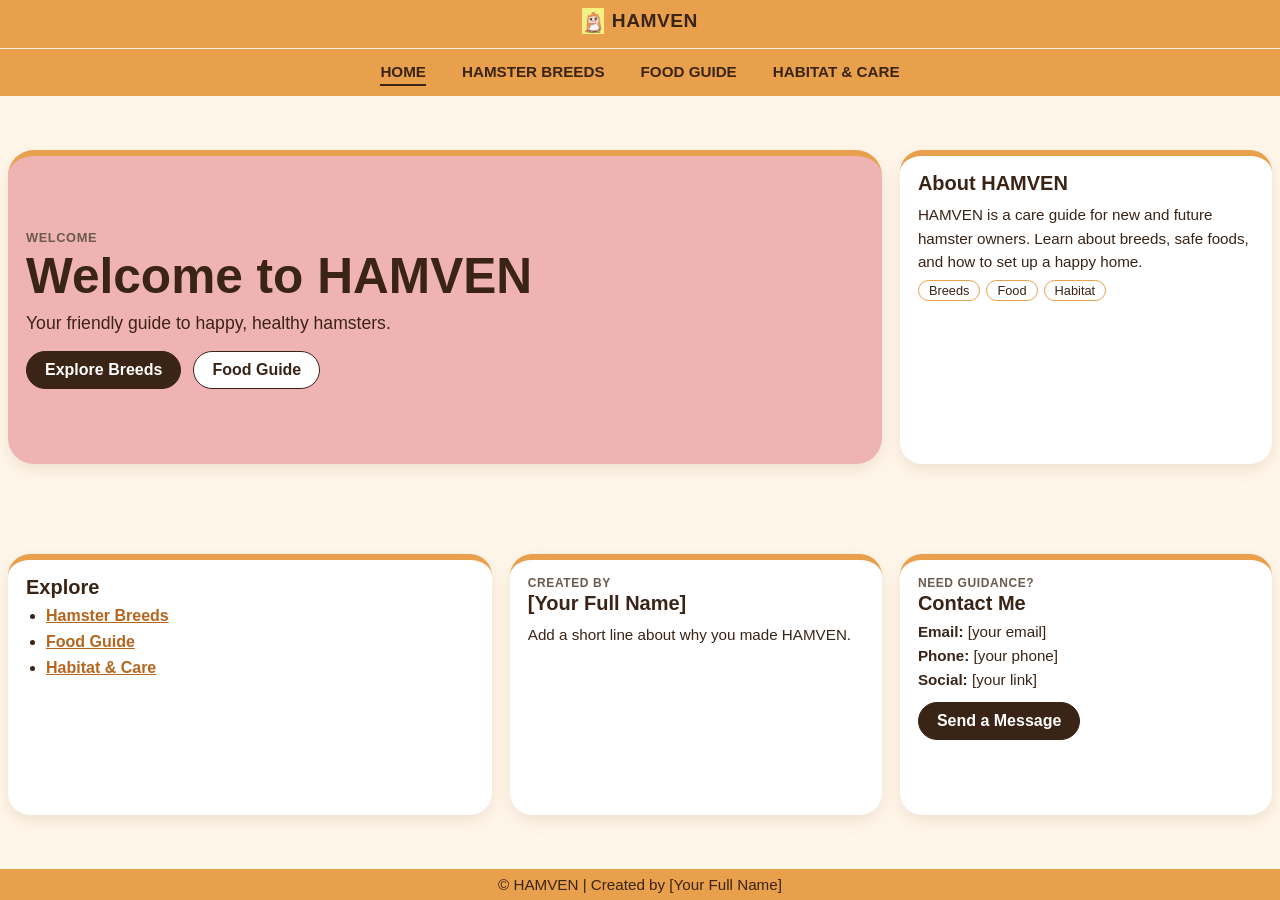
<file: index.html>
<!DOCTYPE html>
<html lang="en">
<head>
  <meta charset="UTF-8">
  <meta name="viewport" content="width=device-width, initial-scale=1.0">
  <title>Home | HAMVEN</title>
  <link rel="stylesheet" href="stlye.css">
</head>
<body class="no-scroll">

  <header class="site-header">
    <div class="brand-row">
      <a class="logo" href="index.html"><img src="logo.png" alt="" onerror="this.style.display='none'">HAMVEN</a>
    </div>
    <nav class="main-nav" aria-label="Main navigation">
      <ul>
        <li><a href="index.html" aria-current="page">Home</a></li>
        <li><a href="hamstersbreeds.html">Hamster Breeds</a></li>
        <li><a href="foodguide.html">Food Guide</a></li>
        <li><a href="habitatandcare.html">Habitat &amp; Care</a></li>
      </ul>
    </nav>
  </header>

  <main class="container fit home">
    <section class="card hero">
      <span class="tag">Welcome</span>
      <h1>Welcome to HAMVEN</h1>
      <p>Your friendly guide to happy, healthy hamsters.</p>
      <div class="actions">
        <a class="btn" href="hamstersbreeds.html">Explore Breeds</a>
        <a class="btn btn-light" href="foodguide.html">Food Guide</a>
      </div>
    </section>

    <section class="card">
      <h2>About HAMVEN</h2>
      <p>HAMVEN is a care guide for new and future hamster owners. Learn about breeds, safe foods, and how to set up a happy home.</p>
      <div><span class="chip">Breeds</span><span class="chip">Food</span><span class="chip">Habitat</span></div>
    </section>

    <section class="card">
      <h2>Explore</h2>
      <ul class="links">
        <li><a href="hamstersbreeds.html">Hamster Breeds</a></li>
        <li><a href="foodguide.html">Food Guide</a></li>
        <li><a href="habitatandcare.html">Habitat &amp; Care</a></li>
      </ul>
    </section>

    <section class="card">
      <span class="tag">Created by</span>
      <h2>[Your Full Name]</h2>
      <p>Add a short line about why you made HAMVEN.</p>
    </section>

    <section class="card" id="contact">
      <span class="tag">Need guidance?</span>
      <h2>Contact Me</h2>
      <ul class="plain">
        <li><strong>Email:</strong> [your email]</li>
        <li><strong>Phone:</strong> [your phone]</li>
        <li><strong>Social:</strong> [your link]</li>
      </ul>
      <div class="actions"><a class="btn" href="mailto:your@email.com">Send a Message</a></div>
    </section>
  </main>

  <footer class="site-footer">
    <div class="container">
      <p>&copy; HAMVEN | Created by [Your Full Name]</p>
    </div>
  </footer>

</body>
</html>
</file>
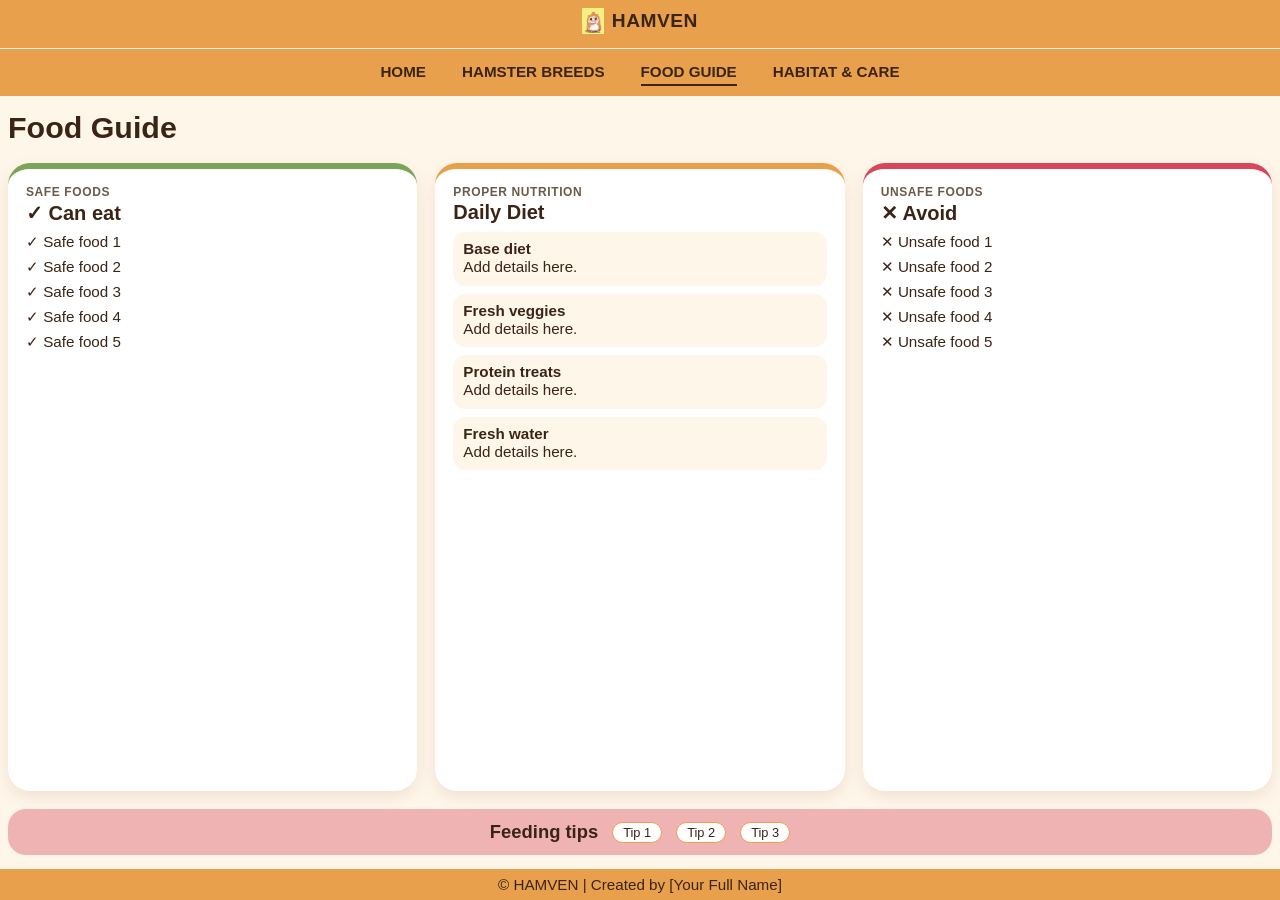
<file: foodguide.html>
<!DOCTYPE html>
<html lang="en">
<head>
  <meta charset="UTF-8">
  <meta name="viewport" content="width=device-width, initial-scale=1.0">
  <title>Food Guide | HAMVEN</title>
  <link rel="stylesheet" href="stlye.css">
</head>
<body class="no-scroll">

  <header class="site-header">
    <div class="brand-row">
      <a class="logo" href="index.html"><img src="logo.png" alt="" onerror="this.style.display='none'">HAMVEN</a>
    </div>
    <nav class="main-nav" aria-label="Main navigation">
      <ul>
        <li><a href="index.html">Home</a></li>
        <li><a href="hamstersbreeds.html">Hamster Breeds</a></li>
        <li><a href="foodguide.html" aria-current="page">Food Guide</a></li>
        <li><a href="habitatandcare.html">Habitat &amp; Care</a></li>
      </ul>
    </nav>
  </header>

  <main class="container fit food">
    <h1>Food Guide</h1>

    <section class="card safe">
      <span class="tag">Safe foods</span>
      <h2>&#10003; Can eat</h2>
      <ul class="plain">
        <li>&#10003; Safe food 1</li>
        <li>&#10003; Safe food 2</li>
        <li>&#10003; Safe food 3</li>
        <li>&#10003; Safe food 4</li>
        <li>&#10003; Safe food 5</li>
      </ul>
    </section>

    <section class="card">
      <span class="tag">Proper nutrition</span>
      <h2>Daily Diet</h2>
      <div class="mini"><strong>Base diet</strong><p>Add details here.</p></div>
      <div class="mini"><strong>Fresh veggies</strong><p>Add details here.</p></div>
      <div class="mini"><strong>Protein treats</strong><p>Add details here.</p></div>
      <div class="mini"><strong>Fresh water</strong><p>Add details here.</p></div>
    </section>

    <section class="card unsafe">
      <span class="tag">Unsafe foods</span>
      <h2>&#10005; Avoid</h2>
      <ul class="plain">
        <li>&#10005; Unsafe food 1</li>
        <li>&#10005; Unsafe food 2</li>
        <li>&#10005; Unsafe food 3</li>
        <li>&#10005; Unsafe food 4</li>
        <li>&#10005; Unsafe food 5</li>
      </ul>
    </section>

    <div class="strip">
      <h2>Feeding tips</h2>
      <span class="chip">Tip 1</span><span class="chip">Tip 2</span><span class="chip">Tip 3</span>
    </div>
  </main>

  <footer class="site-footer">
    <div class="container">
      <p>&copy; HAMVEN | Created by [Your Full Name]</p>
    </div>
  </footer>

</body>
</html>
</file>
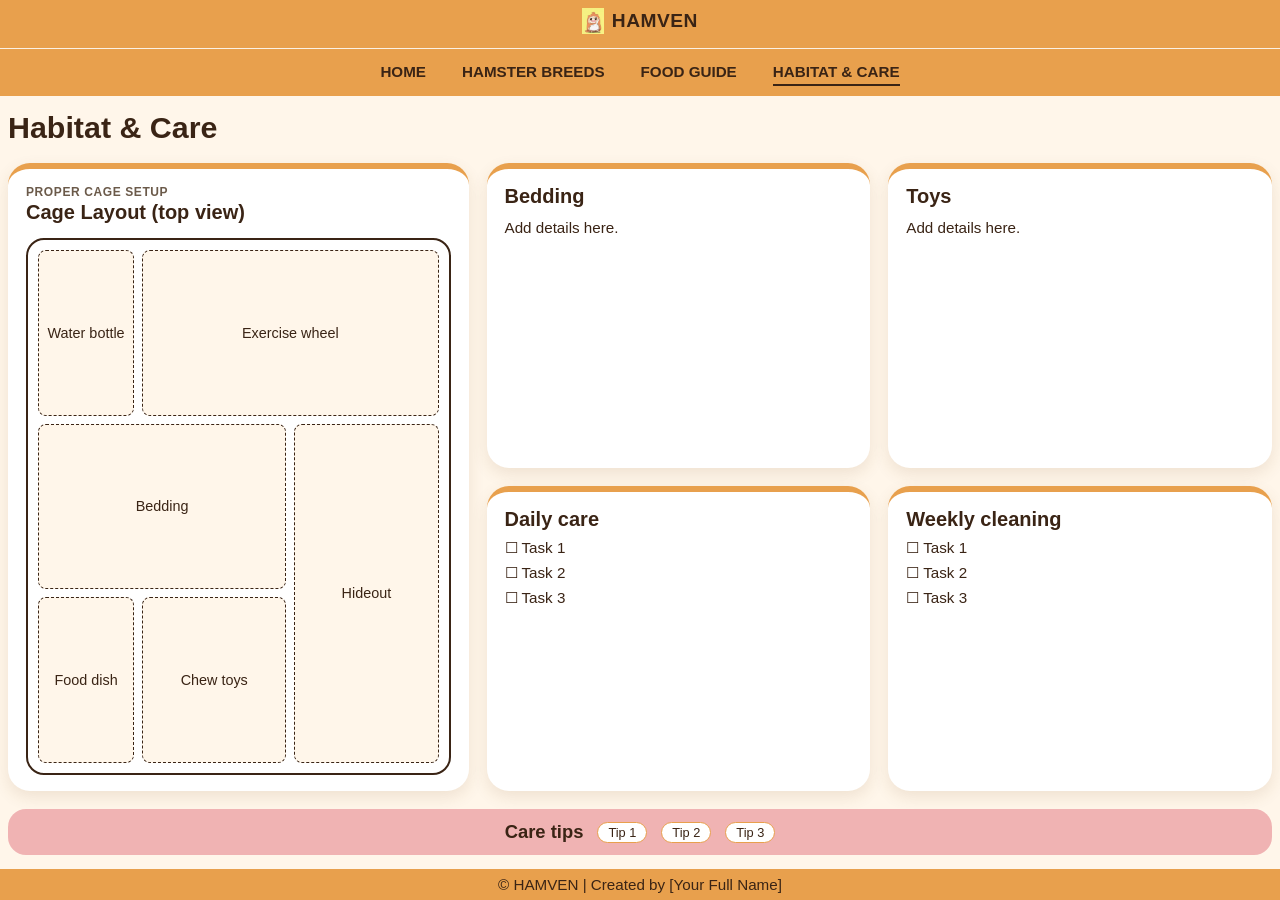
<file: habitatandcare.html>
<!DOCTYPE html>
<html lang="en">
<head>
  <meta charset="UTF-8">
  <meta name="viewport" content="width=device-width, initial-scale=1.0">
  <title>Habitat &amp; Care | HAMVEN</title>
  <link rel="stylesheet" href="stlye.css">
</head>
<body class="no-scroll">

  <header class="site-header">
    <div class="brand-row">
      <a class="logo" href="index.html"><img src="logo.png" alt="" onerror="this.style.display='none'">HAMVEN</a>
    </div>
    <nav class="main-nav" aria-label="Main navigation">
      <ul>
        <li><a href="index.html">Home</a></li>
        <li><a href="hamstersbreeds.html">Hamster Breeds</a></li>
        <li><a href="foodguide.html">Food Guide</a></li>
        <li><a href="habitatandcare.html" aria-current="page">Habitat &amp; Care</a></li>
      </ul>
    </nav>
  </header>

  <main class="container fit habitat">
    <h1>Habitat &amp; Care</h1>

    <section class="card cage-card">
      <span class="tag">Proper cage setup</span>
      <h2>Cage Layout (top view)</h2>
      <div class="cage">
        <div style="grid-area: water">Water bottle</div>
        <div style="grid-area: wheel">Exercise wheel</div>
        <div style="grid-area: bed">Bedding</div>
        <div style="grid-area: hide">Hideout</div>
        <div style="grid-area: food">Food dish</div>
        <div style="grid-area: chew">Chew toys</div>
      </div>
    </section>

    <section class="card" style="grid-column:2;grid-row:2">
      <h2>Bedding</h2>
      <p>Add details here.</p>
    </section>

    <section class="card" style="grid-column:3;grid-row:2">
      <h2>Toys</h2>
      <p>Add details here.</p>
    </section>

    <section class="card" style="grid-column:2;grid-row:3">
      <h2>Daily care</h2>
      <ul class="plain">
        <li>&#9744; Task 1</li>
        <li>&#9744; Task 2</li>
        <li>&#9744; Task 3</li>
      </ul>
    </section>

    <section class="card" style="grid-column:3;grid-row:3">
      <h2>Weekly cleaning</h2>
      <ul class="plain">
        <li>&#9744; Task 1</li>
        <li>&#9744; Task 2</li>
        <li>&#9744; Task 3</li>
      </ul>
    </section>

    <div class="strip" style="grid-row:4">
      <h2>Care tips</h2>
      <span class="chip">Tip 1</span><span class="chip">Tip 2</span><span class="chip">Tip 3</span>
    </div>
  </main>

  <footer class="site-footer">
    <div class="container">
      <p>&copy; HAMVEN | Created by [Your Full Name]</p>
    </div>
  </footer>

</body>
</html>
</file>
<file: stlye.css>
/* ===== HAMVEN stylesheet ===== */
:root{
  --orange:#E8A04D;
  --orange-dark:#B5651D;
  --cream:#FFF6EA;
  --pink:#F0B3B3;
  --brown:#3A2415;
  --muted:#6B5A4A;
  --green:#7AA45A;
  --red:#D9455A;
  --white:#ffffff;
}
*{box-sizing:border-box;margin:0;padding:0}
html,body{height:100%}
body{
  font-family:"Trebuchet MS","Segoe UI",Arial,sans-serif;
  background:var(--cream);
  color:var(--brown);
  display:flex;
  flex-direction:column;
  min-height:100vh;
}
body.no-scroll{height:100vh;overflow:hidden}

/* ===== Header ===== */
.site-header{background:var(--orange);flex:0 0 auto}
.brand-row{text-align:center;padding:8px 0 10px;border-bottom:1px solid rgba(255,255,255,.85)}
.logo{display:inline-flex;align-items:center;gap:8px;font-size:1.2rem;font-weight:700;letter-spacing:.5px;color:var(--brown);text-decoration:none}
.main-nav ul{list-style:none;display:flex;justify-content:center;gap:36px;padding:14px 10px 10px}
.main-nav a{
  display:inline-block;padding-bottom:4px;
  font-size:.95rem;font-weight:700;text-transform:uppercase;
  color:var(--brown);text-decoration:none;
  border-bottom:2px solid transparent;
}
.main-nav a:hover{border-bottom-color:var(--brown)}
.main-nav a[aria-current="page"]{border-bottom-color:var(--brown)}
.main-nav a:focus-visible{outline:2px solid var(--brown);outline-offset:3px;border-radius:4px}

/* ===== Layout ===== */
.container{width:100%}
main.fit{flex:1 1 auto;min-height:0;display:grid;gap:18px;padding:14px 8px 14px;align-content:stretch}
main h1{grid-column:1 / -1;font-size:1.9rem;color:var(--brown)}

/* ===== Cards ===== */
.card{
  background:var(--white);
  border-top:6px solid var(--orange);
  border-radius:22px;
  padding:16px 18px;
  box-shadow:0 6px 16px rgba(120,80,30,.12);
  overflow:hidden;
  min-height:0;
}
.card h2{font-size:1.25rem;margin-bottom:8px;color:var(--brown)}
.card p{font-size:.95rem;line-height:1.55}
.tag{
  display:block;font-size:.75rem;font-weight:700;
  text-transform:uppercase;letter-spacing:.6px;color:var(--muted);margin-bottom:2px
}

/* ===== Buttons / chips ===== */
.actions{display:flex;gap:12px;margin-top:14px;flex-wrap:wrap}
.btn{
  display:inline-block;padding:9px 18px;border-radius:999px;
  background:var(--brown);color:var(--white);
  font-weight:700;font-size:1rem;text-decoration:none;
  border:1px solid var(--brown);
}
.btn:hover{opacity:.88}
.btn-light{background:var(--white);color:var(--brown)}
.chip{
  display:inline-block;margin:6px 6px 0 0;padding:2px 10px;
  border:1px solid var(--orange);border-radius:999px;
  font-size:.8rem;color:var(--brown);background:var(--white)
}
.strip .chip{margin:0}
ul.plain{list-style:none}
ul.plain li{margin:7px 0;font-size:.95rem}
ul.links{padding-left:20px}
ul.links li{margin:8px 0}
ul.links a{color:var(--orange-dark);font-weight:700;text-decoration:underline}

/* ===== Strip (pink bar) ===== */
.strip{
  grid-column:1 / -1;
  display:flex;align-items:center;justify-content:center;gap:14px;flex-wrap:wrap;
  background:var(--pink);border-radius:18px;padding:12px 18px;
}
.strip h2{font-size:1.15rem}

/* ===== HOME ===== */
main.home{
  grid-template-columns:1.3fr 1fr 1fr;
  grid-template-rows:1.2fr 1fr;
  gap:90px 18px;
  align-content:stretch;
  padding:54px 8px 54px;
}
main.home .hero{grid-column:1 / 3;background:var(--pink);border-radius:26px;display:flex;flex-direction:column;justify-content:center;padding:22px 18px}
main.home .hero h1{grid-column:auto;font-size:3.1rem;line-height:1.1;margin:2px 0 6px}
main.home .hero p{font-size:1.1rem}
main.home .hero .tag{font-size:.8rem}
main.home > .card:nth-of-type(2){grid-column:3;grid-row:1}
main.home > .card:nth-of-type(3){grid-column:1;grid-row:2}
main.home > .card:nth-of-type(4){grid-column:2;grid-row:2}
main.home > .card:nth-of-type(5){grid-column:3;grid-row:2}

/* ===== BREEDS ===== */
main.breeds{grid-template-columns:repeat(5,1fr);grid-template-rows:auto 1fr auto}
.breed-grid{grid-column:1 / -1;display:grid;grid-template-columns:repeat(5,1fr);gap:18px;min-height:0}
.breed-card{overflow:auto}
.breed-num{display:block;font-size:2rem;font-weight:700;color:var(--orange-dark)}
.breed-card h2{margin:2px 0 14px}
.breed-card dt{font-size:.75rem;font-weight:700;text-transform:uppercase;letter-spacing:.5px;color:var(--muted);margin-top:8px}
.breed-card dd{font-size:.95rem}

/* ===== FOOD ===== */
main.food{grid-template-columns:repeat(3,1fr);grid-template-rows:auto 1fr auto;gap:18px 18px}
main.food .card.safe{border-top-color:var(--green)}
main.food .card.unsafe{border-top-color:var(--red)}
main.food .card.safe li{color:var(--brown)}
.mini{background:var(--cream);border-radius:12px;padding:8px 10px;margin-bottom:8px}
.mini strong{display:block;font-size:.95rem}
.mini p{font-size:.95rem;line-height:1.35}
.unsafe ul.plain li{color:var(--brown)}

/* ===== HABITAT ===== */
main.habitat{
  grid-template-columns:1.2fr 1fr 1fr;
  grid-template-rows:auto 1fr 1fr auto;
}
main.habitat .cage-card{grid-column:1;grid-row:2 / 4;display:flex;flex-direction:column}
.cage{
  flex:1;min-height:260px;margin-top:6px;
  border:2px solid var(--brown);border-radius:18px;padding:10px;
  display:grid;gap:8px;
  grid-template-columns:1fr 1.5fr 1.5fr;
  grid-template-rows:1fr 1fr 1fr;
  grid-template-areas:
    "water wheel wheel"
    "bed   bed   hide"
    "food  chew  hide";
}
.cage div{
  background:var(--cream);border:1px dashed var(--brown);border-radius:8px;
  display:flex;align-items:center;justify-content:center;
  font-size:.9rem;text-align:center;padding:4px;
}

/* ===== Footer ===== */
.site-footer{background:var(--orange);text-align:center;padding:7px 0;flex:0 0 auto}
.site-footer p{font-size:.95rem;color:var(--brown)}

/* ===== Responsive (phones/tablets) ===== */
@media (max-width:900px){
  body.no-scroll{height:auto;overflow:auto}
  main.fit,main.home,main.breeds,main.food,main.habitat{display:block}
  main.fit > *{margin-bottom:16px}
  .breed-grid{grid-template-columns:1fr 1fr}
  .main-nav ul{gap:16px;flex-wrap:wrap}
  main.home .hero h1{font-size:2.3rem}
}
@media (max-width:560px){ .breed-grid{grid-template-columns:1fr} }

/* ===== Photos ===== */
.logo img{height:26px;width:auto;display:block}
.breed-photo{
  display:block;width:100%;height:120px;
  object-fit:cover;object-position:center;
  border-radius:14px;margin-bottom:10px;background:var(--cream);
}
</file>
